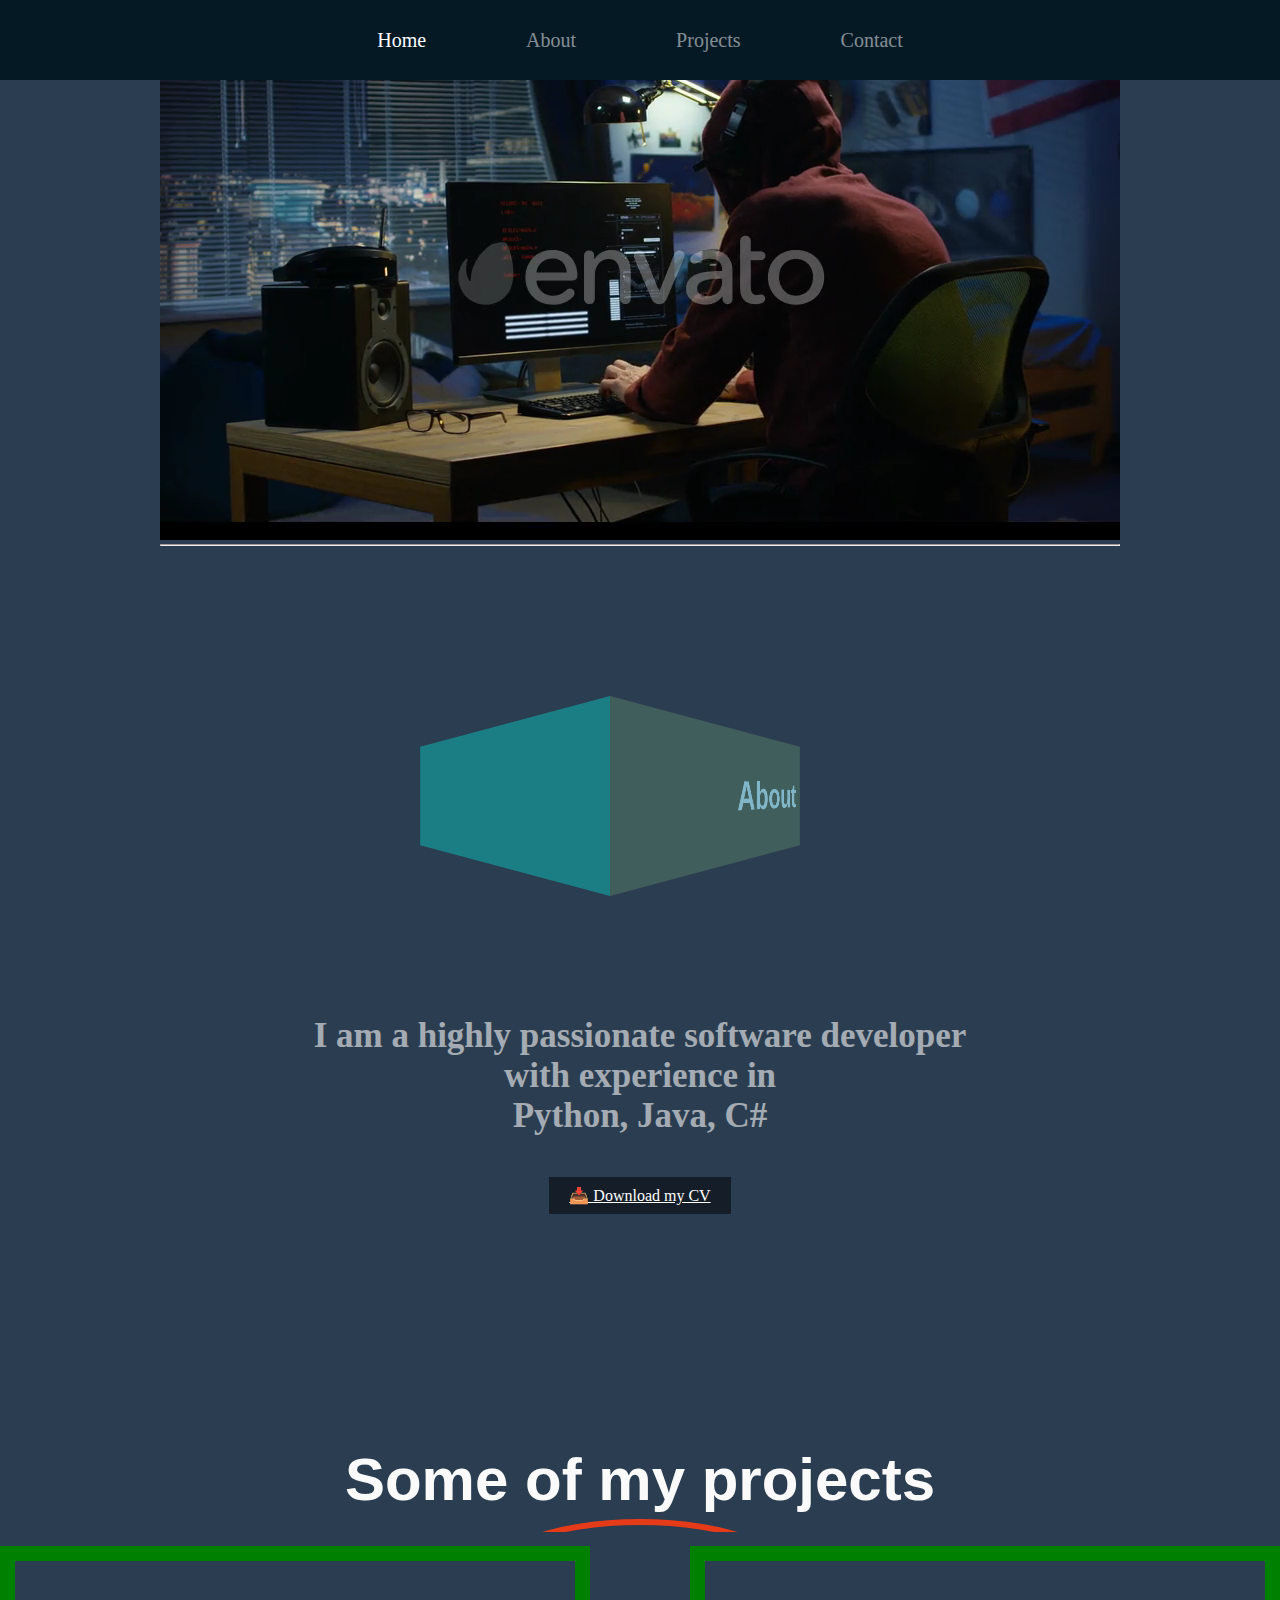
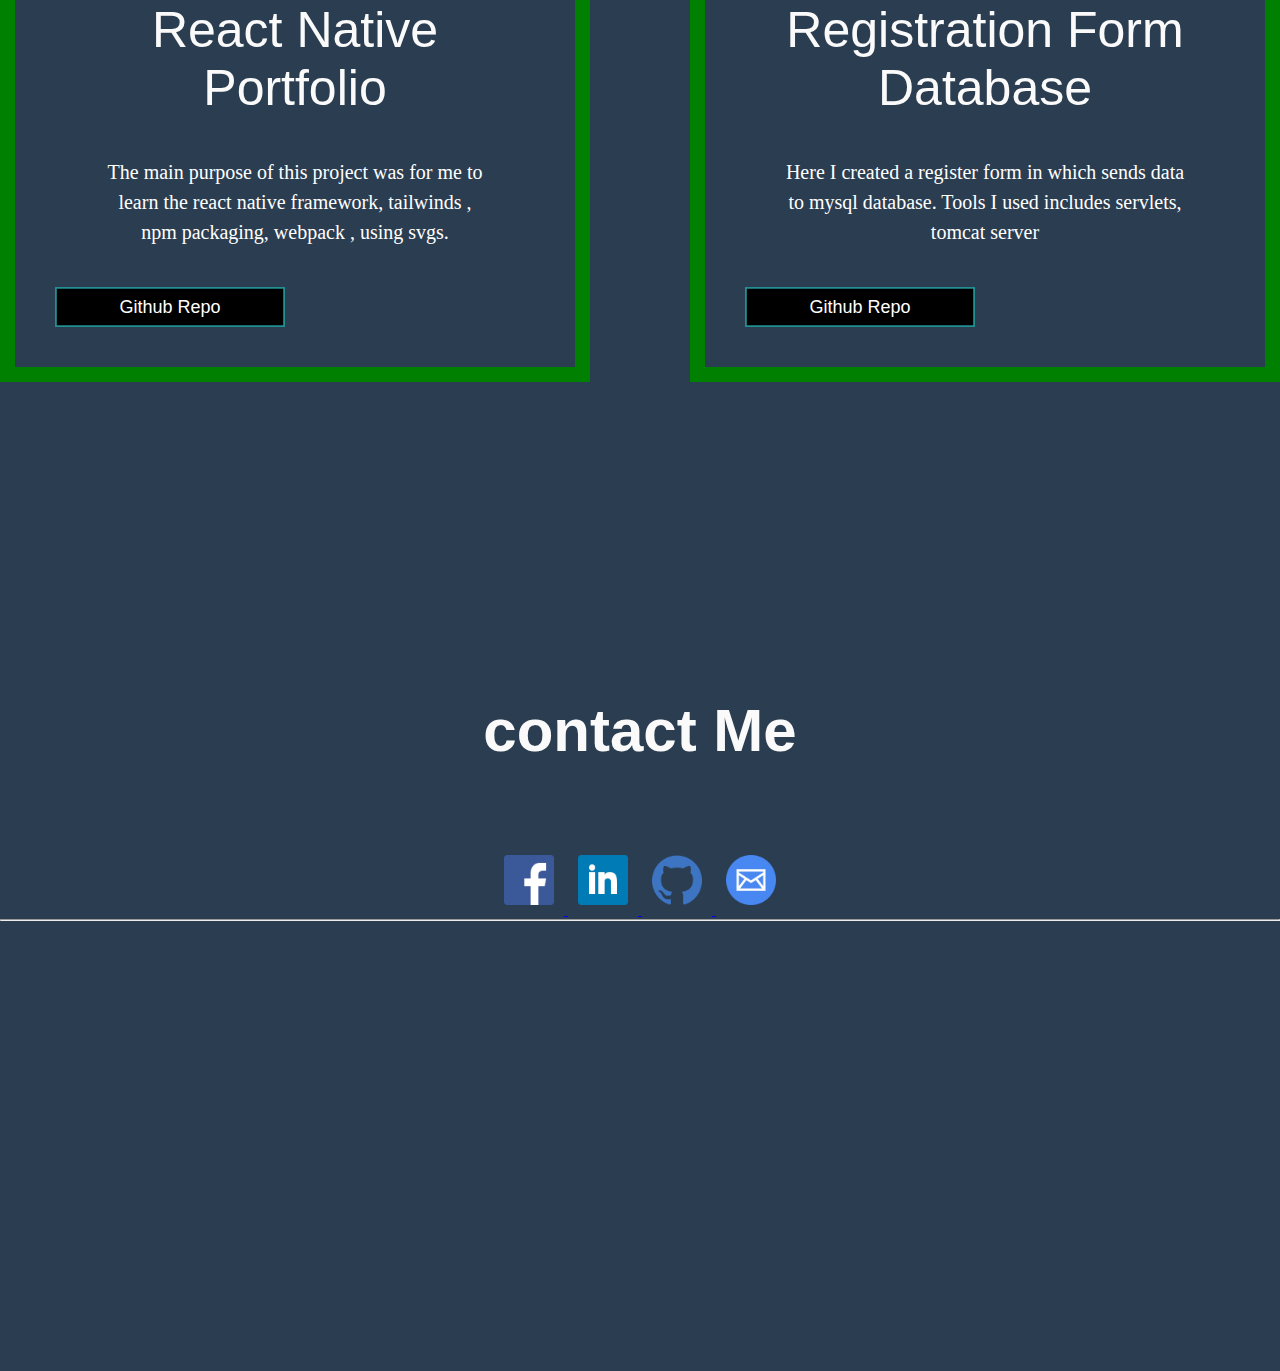
<file: index.html>
<!DOCTYPE html>
<html>
<head>
	<title>My Portfolio</title>
	<link rel="stylesheet" type="text/css" href="style.css">
	<link rel="stylesheet" type="text/css" href="project-section-style.css">
	<link rel="stylesheet" type="text/css" href="about.css">
</head>
<body>
	
<nav class="navbar">
	
    <ul class="link-group">
        <li class="link active"><a href="#">home</a></li> 
		<li class="link"><a href="#about">about</a></li>
        <li class="link"><a href="#project">projects</a></li>
        <li class="link"><a href="#contacts">contact</a></li>
    </ul>

	
</nav>

<section class="home-section active">
    <div id="loading">
		<video id="bgvideo" video playsinline="playsinline" autoplay="autoplay" muted="muted" loop="loop">
		   <source src="media\video_preview_h264.mp4"> 
	  Your browser does not support the video tag.
		</video>
		<hr> 
	  </div>
</section>


    <section  id="about">
            <h1 class= "spacing">  
				<p></p>            
            </h1>
    </section>

    <section class="about-section">
	
    <div class="about">
 
        <div class="about-img-container">
			<div class="box">
				<div class="inner">
				  <span>James</span>
				</div>
				<div class="inner">
				  <span>About</span>
				</div>
			  </div>

			  <section >
				<h1 class= "space">  
					<p></p>            
				</h1>
				</section>
				<section class="about-section">
			<p class="about-info">I am a highly passionate software developer <br> with experience in <br> Python, Java, C# </p>
			<section >
				<h1 class= "spac">  
					<p></p>            
				</h1>
				</section>
				<a class="download-cv-btn" href="media\NtetheJamesMokoena.pdf" download>📥 Download my CV</a>
			
        </div>
    </div>

	<section >
		<h1 class= "space">  
			<p></p>            
		</h1>
</section>


<section  id="project" class="project-section">
	
	<section >

		<h1 class= "space">  
			<p></p>            
		</h1>
		</section>
	<h1><span  class="underlined underline-overflow">Some of my projects</span></h1>
	<div  class="project-container">
		<div class="project-card">
			<div class="project-content">
				<h1 class="project-title">React Native <br> Portfolio</h1>
				<p class="project-info">
					The main purpose of this project was for me to learn the react native framework, tailwinds ,<br> npm packaging, webpack , using svgs.
				</p>
				<div class="project-btn-grp">
					<button class="project-btn github"  onclick="window.location.href='https://github.com/jamesmokoena/JamesMokoena_Portfolio';">github repo</button>
				</div>
			</div>
		</div>

		<div class="project-card">
			<div class="project-content">
				<h1 class="project-title">Registration Form Database</h1>
				<p class="project-info">
					Here I created a register form in which sends data to  mysql database. Tools I used includes servlets, tomcat server 
				</p>
				<div class="project-btn-grp">
					<button class="project-btn github" onclick="window.location.href='https://github.com/jamesmokoena/Registration-Database';">github repo</button>
				</div>
			</div>
		</div>
		
		
</section>

<section id="contacts" >
    

	<section >

		<h1 class= "spaceCONTACT">  
			<p></p>            
		</h1>

		
        
		
		
		</section>
		
         <h1>contact Me</h1>
		 <section >

			<h1 class= "spacecon">  
				<p></p>            
			</h1>
	   
			</section>
			<center>
				<a target="_blank" href="https://web.facebook.com/james.kevin.338">
					<img class="facebook" src="media\317727_facebook_social media_social_icon.png">
				   </a>

				   <a target="_blank" href="https://www.linkedin.com/in/ntethe-james-mokoena-354a3021b/">
					<img class="facebook" src="media\317725_linkedin_social_icon.png">
				   </a>

				   <a target="_blank" href="https://github.com/jamesmokoena">
					<img class="facebook" src="media\1298743_github_git_logo_social_icon.png">
				   </a>

				   <a target="_blank" href="mailto:mokoenantethe@gmail.com" >
					<img class="facebook" src="media\1436157.png">
				   </a>	   
			</center>
		
	

</section>
<hr>

<section >

	<h1 class= "spaceCONTACT">  
		<p></p>            
	</h1>
	</section>


</body>
</html>
</file>
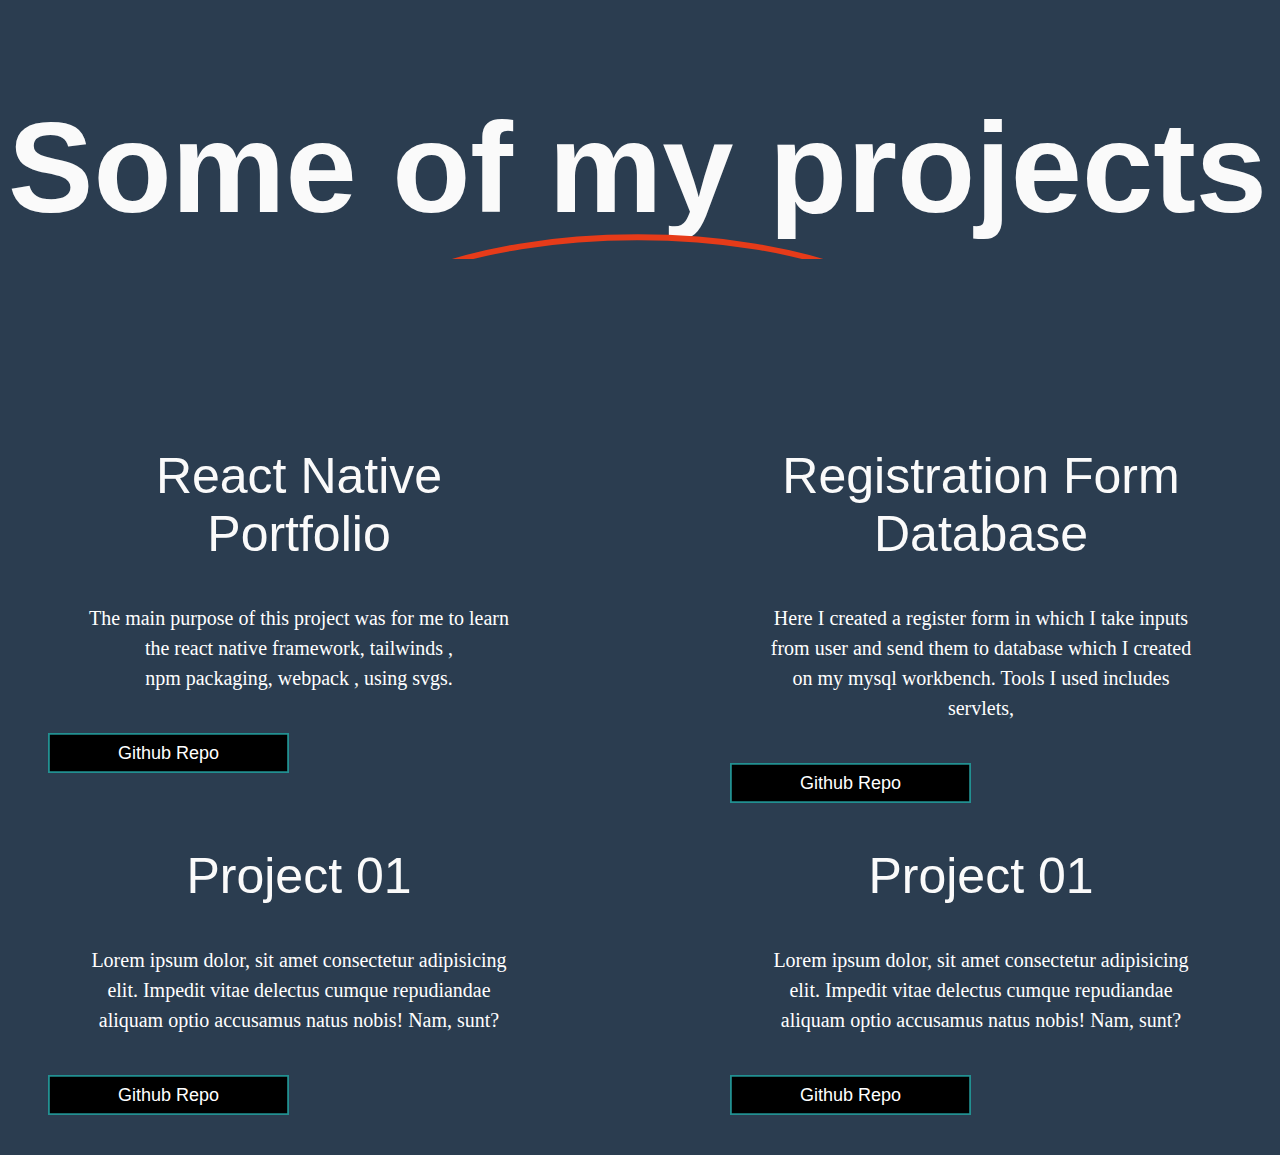
<file: project-section.html>
<!DOCTYPE html>
<!--[if lt IE 7]>      <html class="no-js lt-ie9 lt-ie8 lt-ie7"> <![endif]-->
<!--[if IE 7]>         <html class="no-js lt-ie9 lt-ie8"> <![endif]-->
<!--[if IE 8]>         <html class="no-js lt-ie9"> <![endif]-->
<!--[if gt IE 8]>      <html class="no-js"> <!--<![endif]-->
<html>
    <head>
        <meta charset="utf-8">
        <meta http-equiv="X-UA-Compatible" content="IE=edge">
        <title>project</title>
        <meta name="description" content="">
        <meta name="viewport" content="width=device-width, initial-scale=1">
        <link rel="stylesheet" type="text/css" href="project-section-style.css">
    </head>
    <body>

    
        <section class="project-section">
            <h1><span class="underlined underline-overflow">Some of my projects</span></h1>
            <div class="project-container">
                <div class="project-card">
                    <div class="project-content">
                        <h1 class="project-title">React Native <br> Portfolio</h1>
                        <p class="project-info">
                            The main purpose of this project was for me to learn the react native framework, tailwinds ,<br> npm packaging, webpack , using svgs.
                        </p>
                        <div class="project-btn-grp">
                            <button class="project-btn github"  onclick="window.location.href='https://github.com/jamesmokoena/JamesMokoena_Portfolio';">github repo</button>
                        </div>
                    </div>
                </div>

                <div class="project-card">
                    <div class="project-content">
                        <h1 class="project-title">Registration Form Database</h1>
                        <p class="project-info">
                            Here I created a register form in which I take inputs from user and send them to database which I created on my mysql workbench. Tools I used includes servlets, 
                        </p>
                        <div class="project-btn-grp">
                            <button class="project-btn github">github repo</button>
                        </div>
                    </div>
                </div>
                <div class="project-card">
                    <div class="project-content">
                        <h1 class="project-title">project 01</h1>
                        <p class="project-info">
                            Lorem ipsum dolor, sit amet consectetur adipisicing elit. Impedit vitae delectus cumque repudiandae aliquam optio accusamus natus nobis! Nam, sunt?
                        </p>
                        <div class="project-btn-grp">
                            <button class="project-btn github">github repo</button>
                        </div>
                    </div>
                </div>
                <div class="project-card">
                    <div class="project-content">
                        <h1 class="project-title">project 01</h1>
                        <p class="project-info">
                            Lorem ipsum dolor, sit amet consectetur adipisicing elit. Impedit vitae delectus cumque repudiandae aliquam optio accusamus natus nobis! Nam, sunt?
                        </p>
                        <div class="project-btn-grp">
                            <button class="project-btn github">github repo</button>
                        </div>
                    </div>
                </div>
            </div>
        </section>


    </body>
</html>
</file>
<file: style.css>
*{
    margin: 0;
    padding: 0;
    box-sizing: border-box;
    
}

body {
    display: grid;
    place-items: center;
    min-height: 100vh;
    background: hsl(210 30% 24%);
    
  }

.navbar{
    width: 100%;
    position: fixed;
    top: 0;
    left: 0;
    display: flex;
    justify-content: center;
    align-items: center;
    z-index: 9;
    background: #051925;
}

  
  #bgvideo {

    
    text-align: center;
    right: 0;
    bottom: 0;
    width: 100%; 
    min-height: 30%;
    
  }

.link-group{
    list-style: none;
    display: flex;
}

.link a{
    color: #fff;
    opacity: 0.5;
    text-decoration: none;
    text-transform: capitalize;
    padding: 10px 30px;
    margin: 0 20px;
    line-height: 80px;
    transition: .5s;
    font-size: 20px;
}

.link a:hover, .link.active a{
    opacity: 1;
}
</file>
<file: project-section-style.css>
.project-heading{
    font-size: 100px;
    background: #175153;
    text-transform: capitalize;
    text-align: center;
    margin-bottom: 50px;
    color: #00b7cf;
    background-clip: text;
    -webkit-background-clip: text;
    -webkit-text-stroke: 8px transparent;
}

.project-container{
    display: grid;
    grid-template-columns: repeat(2, 1fr);
    grid-gap: 100px;
}

.project-card{
    height: 300px;
    position: relative;
}

.project-img{
    width: 70%;
    height: 70%;
    position: absolute;
    top: 0;
    left: 0;
    object-fit: cover;
    transition: .5s;
}

.project-content{
    position: relative;
    padding: 40px;
    color: #fff;
    transition: .5s;
    opacity: 0;
}

.project-title{
    font-size: 50px;
    text-transform: capitalize;
    text-align: center;
    font-weight: 300;
}

.project-info{
    margin: 40px;
    font-size: 20px;
    line-height: 30px;
    text-align: center;
}

.project-btn-grp{
    display: grid;
    grid-template-columns: repeat(2, 1fr);
    grid-gap: 20px;
}

.project-btn{
    height: 40px;
    text-transform: capitalize;
    font-size: 18px;
    border: none;
    background: #000;
    color: #fff;
    cursor: pointer;
}

.project-btn.live{
    background: none;
    border: 2px solid #fff;
}

.project-img{
    filter: blur(20px);
}
.project-content{
    opacity: 1;
}


.contact-section.active{
    position: relative;
    opacity: 1;
    z-index: 8;
}


*,
*:after {
  box-sizing: border-box;
}

body {
  display: grid;
  place-items: center;
  min-height: 100vh;
  background: hsl(210 30% 24%);
}

h1 {
  font-size: clamp(3rem, 15vmin, 8rem);
  font-family: sans-serif;
  color: hsl(0 0% 98%);
}

.underlined {
/*   background: red; */
  position: relative;
}

.underline-mask:after {
  content: '';
  position: absolute;
  top: 95%;
  width: 150%;
  aspect-ratio: 3 / 1;
  left: 50%;
  transform: translate(-50%, 0);
  border-radius: 50%;
  border: 6px solid hsl(280 80% 50%);
  /* Use a conic gradient mask to hide and show the bits you want */
  --spread: 140deg;
  --start: 290deg;
  mask: conic-gradient(from var(--start), white 0 var(--spread), transparent var(--spread));
}


.underline-overflow {
  display: inline-block;
  /* A little extra padding and overflow hidden   */
  overflow: hidden;
  padding-bottom: clamp(1rem, 2vmin, 2rem);
}
.underline-overflow:after {
  content: '';
  position: absolute;
  top: 100%;
  height: 150%;
  aspect-ratio: 2.5 / 1;
  left: 50%;
  transform: translate(-50%, -10%);
  border-radius: 50%;
  border: 6px solid hsl(10 80% 50%);
}


  
button {
    --c:  #229091; /* the color*/
    
    box-shadow: 0 0 0 .1em inset var(--c); 
    --_g: linear-gradient(var(--c) 0 0) no-repeat;
    background: 
      var(--_g) calc(var(--_p,0%) - 100%) 0%,
      var(--_g) calc(200% - var(--_p,0%)) 0%,
      var(--_g) calc(var(--_p,0%) - 100%) 100%,
      var(--_g) calc(200% - var(--_p,0%)) 100%;
    background-size: 50.5% calc(var(--_p,0%)/2 + .5%);
    outline-offset: .1em;
    transition: background-size .4s, background-position 0s .4s;
  }
  button:hover {
    --_p: 100%;
    transition: background-position .4s, background-size 0s;
  }
  button:active {
    box-shadow: 0 0 9e9q inset #0009; 
    background-color: var(--c);
    color: #fff;
  }
</file>
<file: about.css>
.about-img-container{
   
    position: center;
    text-align: center;
}

.about-info{
    color: whitesmoke;
    font-weight: bold;
    opacity: 0.6;
    font-size: 35px;
    line-height: 40px;
    text-align: center;
	

  
}

.spacing{
 height: 150px;
}

.space{
    height: 120px;
   }

   .spacecon{
    height: 80px;
   }


   .spaceCONTACT{
    height: 450px;
   }
   .spac{
    height: 50px;
   }  


 /* donwload cv */


.download-cv-btn{

    bottom: 20px;
    left: 50%;
    transform: translateX(-50%);
    padding: 10px 20px;
    color: #fff;
    border: none;
    font-size: 16px;
    cursor: pointer;
    transition: .5s;
    background: rgba(0, 0, 0, 0.5);

}

.download-cv-btn:hover{
    background: #000;
}  

.box {
	display: flex;
    align-items: center;
    margin-left: 210px;
	

	
}

.box .inner {
	width: 400px;
	height: 200px;
	line-height: 200px;
	font-size: 4em;
	font-family: sans-serif;
	font-weight: bold;
	white-space: nowrap;
	overflow: hidden;
}

.box .inner:first-child {
	background-color: rgb(28, 126, 133);
	color: rgb(218, 57, 57);
	transform-origin: right;
	transform: perspective(100px) rotateY(-15deg);
}

.box .inner:last-child {
	background-color: rgb(64, 95, 92);
	color: rgb(128, 182, 199);
	transform-origin: left;
	transform: perspective(100px) rotateY(15deg);
}

.box .inner span {
	position: absolute;
	animation: marquee 5s linear infinite;
}

.box .inner:first-child span {
	animation-delay: 2.5s;
	left: -100%;
}

@keyframes marquee {
	from {
		left: 100%;
	}

	to {
		left: -100%;
	}
}


/* projects section */




.project-heading{
	
    font-size: 50px;
    background: #175153;
    text-transform: capitalize;
    text-align: center;
    margin-bottom: 50px;
    color: #00b7cf;
    background-clip: text;
    -webkit-background-clip: text;
    -webkit-text-stroke: 8px transparent;
}

.project-container{
    display: grid;
    grid-template-columns: repeat(2, 1fr);
    grid-gap: 100px;
}

.project-card{
    height: 300px;
    position: relative;
}

.project-img{
    width: 70%;
    height: 70%;
    position: absolute;
    top: 0;
    left: 0;
    object-fit: cover;
    transition: .5s;
}

.project-content{
    position: relative;
    padding: 40px;
    color: #fff;
    transition: .5s;
    opacity: 0;
	border: 15px solid green;
}

.project-title{
    font-size: 50px;
    text-transform: capitalize;
    text-align: center;
    font-weight: 300;
}

.project-info{
    margin: 40px;
    font-size: 20px;
    line-height: 30px;
    text-align: center;
}

.project-btn-grp{
    display: grid;
    grid-template-columns: repeat(2, 1fr);
    grid-gap: 20px;
}

.project-btn{
    height: 40px;
    text-transform: capitalize;
    font-size: 18px;
    border: none;
    background: #000;
    color: #fff;
    cursor: pointer;
}

.project-btn.live{
    background: none;
    border: 2px solid #fff;
}

.project-img{
    filter: blur(20px);
}
.project-content{
    opacity: 1;
}


.contact-section.active{
    position: relative;
    opacity: 1;
    z-index: 8;
	
}


*,
*:after {
  box-sizing: border-box;
}

body {
  display: grid;
  place-items: center;
  min-height: 100vh;
  background: hsl(210 30% 24%);
}

h1 {
  font-size: 60px;
  font-family: sans-serif;
  color: hsl(0 0% 98%);
  text-align: center;
}

.underlined {
/*   background: red; */
  position: relative;
}

.underline-mask:after {
  content: '';
  position: absolute;
  top: 95%;
  width: 150%;
  aspect-ratio: 3 / 1;
  left: 50%;
  transform: translate(-50%, 0);
  border-radius: 50%;
  border: 6px solid hsl(280 80% 50%);
  /* Use a conic gradient mask to hide and show the bits you want */
  --spread: 140deg;
  --start: 290deg;
  mask: conic-gradient(from var(--start), white 0 var(--spread), transparent var(--spread));
}


.underline-overflow {
  display: inline-block;
  /* A little extra padding and overflow hidden   */
  overflow: hidden;
  padding-bottom: clamp(1rem, 2vmin, 2rem);
}
.underline-overflow:after {
  content: '';
  position: absolute;
  top: 100%;
  height: 150%;
  aspect-ratio: 2.5 / 1;
  left: 50%;
  transform: translate(-50%, -10%);
  border-radius: 50%;
  border: 6px solid hsl(10 80% 50%);
}


  
button {
    --c:  #229091; /* the color*/
    
    box-shadow: 0 0 0 .1em inset var(--c); 
    --_g: linear-gradient(var(--c) 0 0) no-repeat;
    background: 
      var(--_g) calc(var(--_p,0%) - 100%) 0%,
      var(--_g) calc(200% - var(--_p,0%)) 0%,
      var(--_g) calc(var(--_p,0%) - 100%) 100%,
      var(--_g) calc(200% - var(--_p,0%)) 100%;
    background-size: 50.5% calc(var(--_p,0%)/2 + .5%);
    outline-offset: .1em;
    transition: background-size .4s, background-position 0s .4s;
  }
  button:hover {
    --_p: 100%;
    transition: background-position .4s, background-size 0s;
  }
  button:active {
    box-shadow: 0 0 9e9q inset #0009; 
    background-color: var(--c);
    color: #fff;
  }


  
 
  /* contacts */

  .facebook{
 
	width: 70px;
	padding: 0.6rem 0.6rem;


	/* the height is adjusted automatically*/
  }
</file>
